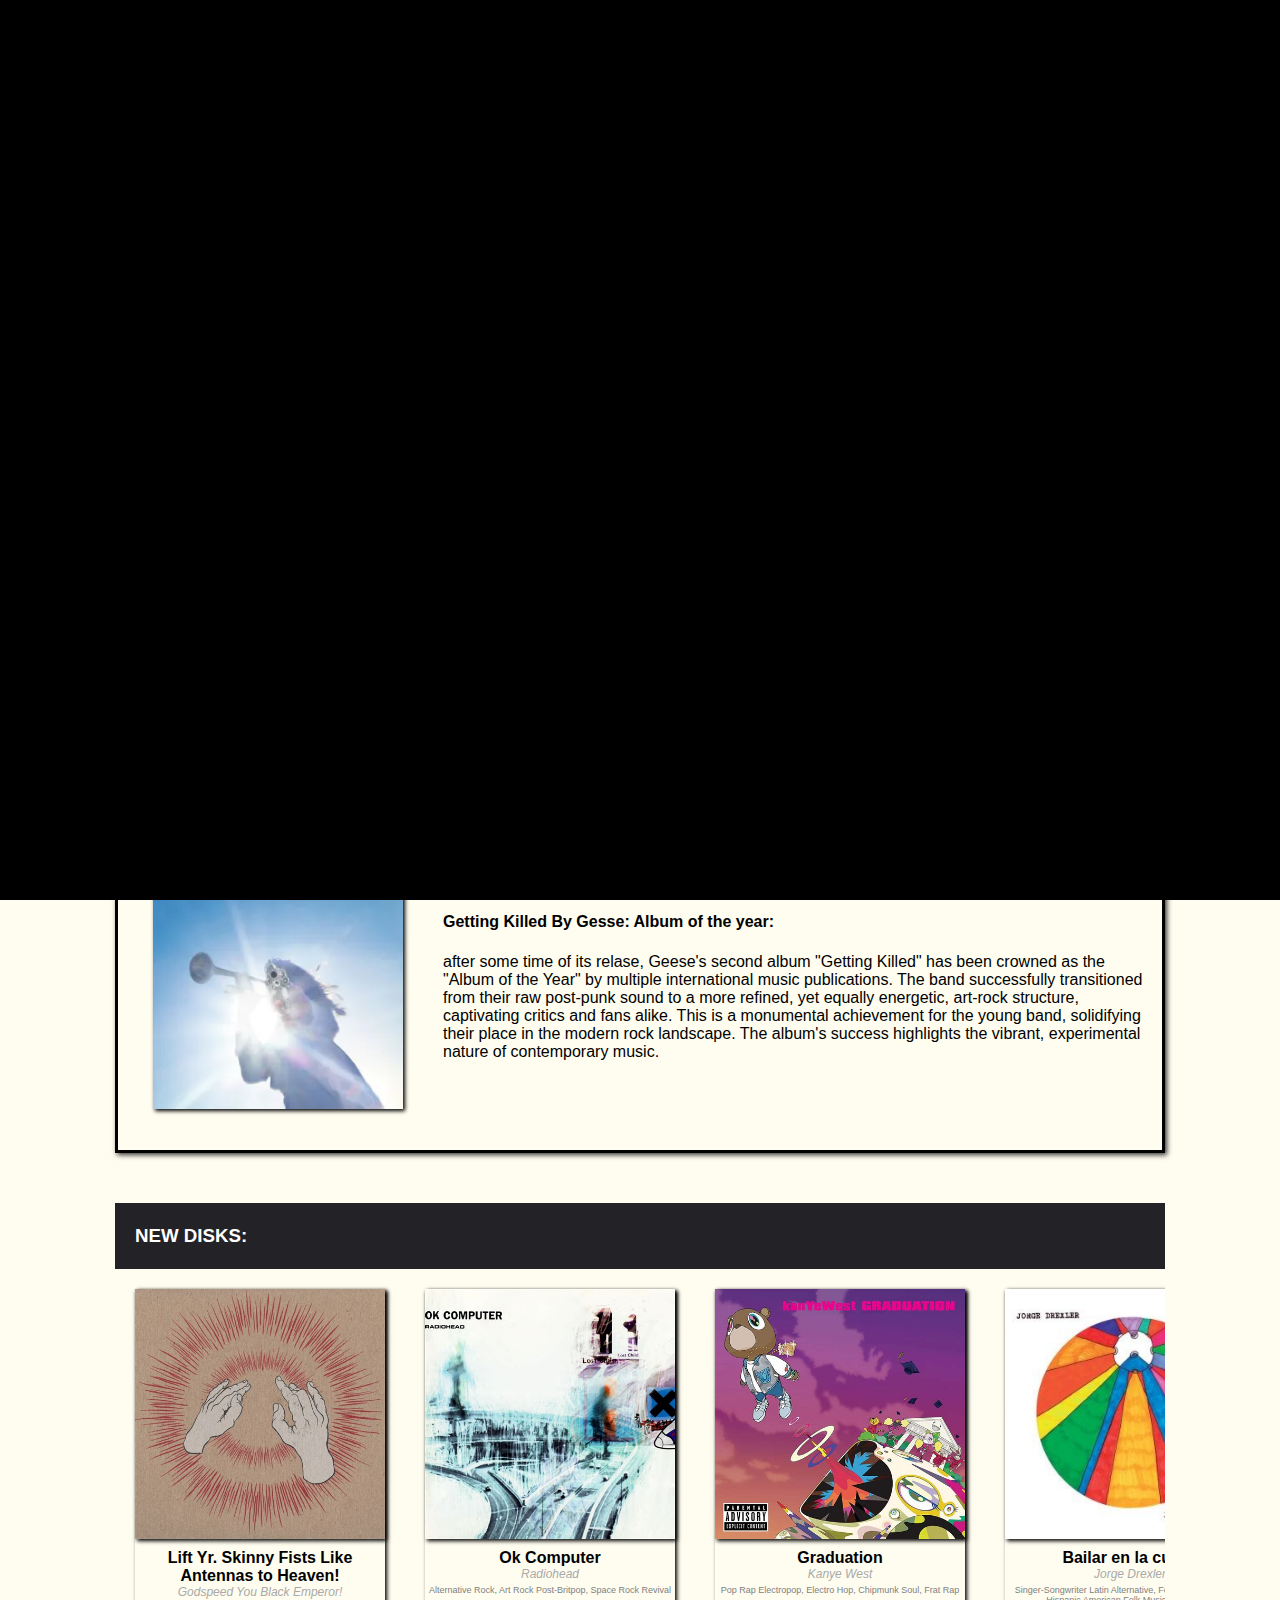
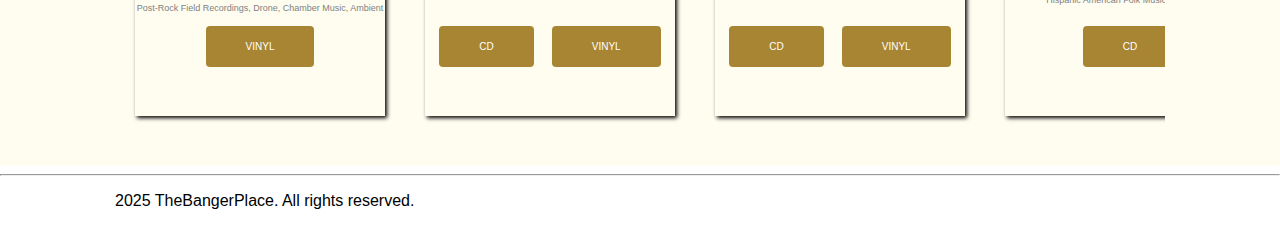
<file: index.html>
<!DOCTYPE html>
<html lang="en">
<head>
  <meta charset="UTF-8" />
  <meta name="viewport" content="width=device-width, initial-scale=1.0" />
  <title>Main Menu</title>
  <link rel="stylesheet" href="./style/style.css" />
</head>

<body>
  <!--ANIMACIO ENTRADA-->
  <div id="intro"></div>
  <div id="width-container">

    <!--header-->
    <header>
      <div class="fixed-size">
        <div class="header-content">

          <!--logo-->
          <div id="logoweb">
            <img src="./img/logo/logo2.png" alt="Logo" />
          </div>

          <!--site title and search bar-->
          <div id="title-and-search-flex">
            <div class="title-block">
              <h1>TheBangerPlace</h1>
            </div>
            <div id="searchbar">
              <input type="text" placeholder="Search..." />
            </div>
          </div>

          <!--slogan and user options-->
          <div>
            <div id="userlogin">
              <button>Login</button>
            </div>

            <div id="userregister">
              <button>register</button>
            </div>
          </div>
        </div>
      </div>
    </header>

    <!--navigation menu-->
    <div class="color">
      <div class="fixed-size">
        <nav id="Menu">
          <ul>
            <li><a>Main Menu</a></li>
            <li><a href="./pages/cataleg_cds.html">Cds</a></li>
            <li><a href="./pages/cataleg_vinils.html">Vinyl</a></li>
            <li><a href="./pages/explorardiscos.html">Discover</a></li>
          </ul>
        </nav>
      </div>
    </div>

    <main>

      <!--main content-->
      <div id="main">

        <!--content container-->
        <div id="contenidor">
          <!--fixed main-->
          <div class="fixed-size">

            <!--intro text-->
            <div id="colorcontenidor1">
              <div id="subcontenidor"></div>
              <div id="txt">
                <h2 class="nomarodiv">What is this page about?</h2>
                <p class="nomarodiv">This page supports the conservation of physical music media. By shopping with us,
                  you're keeping
                  albums alive while enjoying the unique experience of owning and collecting music.</p>
              </div>
              <div id="txt2">
                <h2 class="nomarodiv">futur cambi de text</h2>
                <p class="nomarodiv">futur cambi de text</p>
              </div>
            </div>


            <!--anuncements section-->
            <!--news-->
            <section>
              <div class="border">
                <div class="anuncement-text">
                  <h3 class="h3">NEWS:</h3>
                </div>

                <article>
                  <div class="news-container">
                    <div class="news-subcontainer">
                      <img src="./img/cds/GeeseGettingKilled.webp" class="image" alt="Getting Killed">
                      <div class="lateral-text">
                        <h4>Getting Killed By Gesse: Album of the year:</h4>
                        <p>
                          after some time of its relase, Geese's second album "Getting Killed" has been crowned as the
                          "Album of the Year" by multiple international music publications. The band successfully
                          transitioned from their raw post-punk sound to a more refined, yet equally energetic, art-rock
                          structure, captivating critics and fans alike. This is a monumental achievement for the young
                          band, solidifying their place in the modern rock landscape. The album's success highlights the
                          vibrant, experimental nature of contemporary music.
                        </p>
                      </div>
                    </div>
                  </div>
                </article>
              </div>
            </section>

            <!--slider of new store-->
            <section>
              <!--text-->
              <div class="anuncement-text">
                <h3 class="h3">NEW DISKS:</h3>
              </div>

              <div class="cdbox">
                <div class="group">
                  <div class="cdelement">
                    <img src="./img/cds/toheaven.jpg" alt="CD1" class="cdimage" />
                    <div class="new-disks-name">Lift Yr. Skinny Fists Like Antennas to Heaven! </div>
                    <div class="new-disks-autor">Godspeed You Black Emperor!</div>
                    <div class="new-disks-genere">Post-Rock Field Recordings, Drone, Chamber Music, Ambient</div>
                    <div class="new-disks-button"><button>VINYL</button></div>
                  </div>
                  <div class="cdelement">
                    <img src="./img/cds/okcomputer.jpg" alt="CD1" class="cdimage" />
                    <div class="new-disks-name">Ok Computer</div>
                    <div class="new-disks-autor">Radiohead</div>
                    <div class="new-disks-genere">Alternative Rock, Art Rock Post-Britpop, Space Rock Revival</div>
                    <div class="new-disks-button"><button>CD</button><button>VINYL</button></div>
                  </div>
                  <div class="cdelement">
                    <img src="./img/cds/graduation.jpg" alt="CD1" class="cdimage" />
                    <div class="new-disks-name">Graduation</div>
                    <div class="new-disks-autor">Kanye West</div>
                    <div class="new-disks-genere">Pop Rap Electropop, Electro Hop, Chipmunk Soul, Frat Rap</div>
                    <div class="new-disks-button"><button>CD</button><button>VINYL</button></div>
                  </div>
                  <div class="cdelement">
                    <img src="./img/cds/bailarenlacueva.jpg" alt="CD1" class="cdimage" />
                    <div class="new-disks-name">Bailar en la cueva</div>
                    <div class="new-disks-autor">Jorge Drexler</div>
                    <div class="new-disks-genere">Singer-Songwriter Latin Alternative, Folk Pop, Candombe, Hispanic
                      American Folk Music, Latin Rock</div>
                    <div class="new-disks-button"><button>CD</button></div>
                  </div>
                  <div class="cdelement">
                    <img src="./img/cds/deathcons.jpg" alt="CD1" class="cdimage" />
                    <div class="new-disks-name">Deathconsciousness</div>
                    <div class="new-disks-autor">Have a Nice Life</div>
                    <div class="new-disks-genere">Post-Punk, Shoegaze, Gothic Rock Drone, Post-Rock, Post-Industrial,
                      Doomgaze, Gothic Rock</div>
                    <div class="new-disks-button"><button>CD</button><button>VINYL</button></div>
                  </div>
                </div>

                <div class="group">
                  <div class="cdelement">
                    <img src="./img/cds/toheaven.jpg" alt="CD1" class="cdimage" />
                    <div class="new-disks-name">Lift Yr. Skinny Fists Like Antennas to Heaven! </div>
                    <div class="new-disks-autor">Godspeed You Black Emperor!</div>
                    <div class="new-disks-genere">Post-Rock Field Recordings, Drone, Chamber Music, Ambient</div>
                    <div class="new-disks-button"><button>VINYL</button></div>
                  </div>
                  <div class="cdelement">
                    <img src="./img/cds/okcomputer.jpg" alt="CD1" class="cdimage" />
                    <div class="new-disks-name">Ok Computer</div>
                    <div class="new-disks-autor">Radiohead</div>
                    <div class="new-disks-genere">Alternative Rock, Art Rock Post-Britpop, Space Rock Revival</div>
                    <div class="new-disks-button"><button>CD</button><button>VINYL</button></div>
                  </div>
                  <div class="cdelement">
                    <img src="./img/cds/graduation.jpg" alt="CD1" class="cdimage" />
                    <div class="new-disks-name">Graduation</div>
                    <div class="new-disks-autor">Kanye West</div>
                    <div class="new-disks-genere">Pop Rap Electropop, Electro Hop, Chipmunk Soul, Frat Rap</div>
                    <div class="new-disks-button"><button>CD</button><button>VINYL</button></div>
                  </div>
                  <div class="cdelement">
                    <img src="./img/cds/bailarenlacueva.jpg" alt="CD1" class="cdimage" />
                    <div class="new-disks-name">Bailar en la cueva</div>
                    <div class="new-disks-autor">Jorge Drexler</div>
                    <div class="new-disks-genere">Singer-Songwriter Latin Alternative, Folk Pop, Candombe, Hispanic
                      American Folk Music, Latin Rock</div>
                    <div class="new-disks-button"><button>CD</button></div>
                  </div>
                  <div class="cdelement">
                    <img src="./img/cds/deathcons.jpg" alt="CD1" class="cdimage" />
                    <div class="new-disks-name">Deathconsciousness</div>
                    <div class="new-disks-autor">Have a Nice Life</div>
                    <div class="new-disks-genere"> Post-Punk, Shoegaze, Gothic Rock Drone, Post-Rock, Post-Industrial,
                      Doomgaze, Gothic Rock </div>
                    <div class="new-disks-button"><button>CD</button><button>VINYL</button></div>
                  </div>
                </div>
              </div>
            </section>
          </div>
        </div>
      </div>
    </main>

    <!--footer-->
    <footer>
      <hr>
      <div class="fixed-size">
        <p>2025 TheBangerPlace. All rights reserved.</p>
      </div>
    </footer>
  </div>
</body>

</html>
</file>
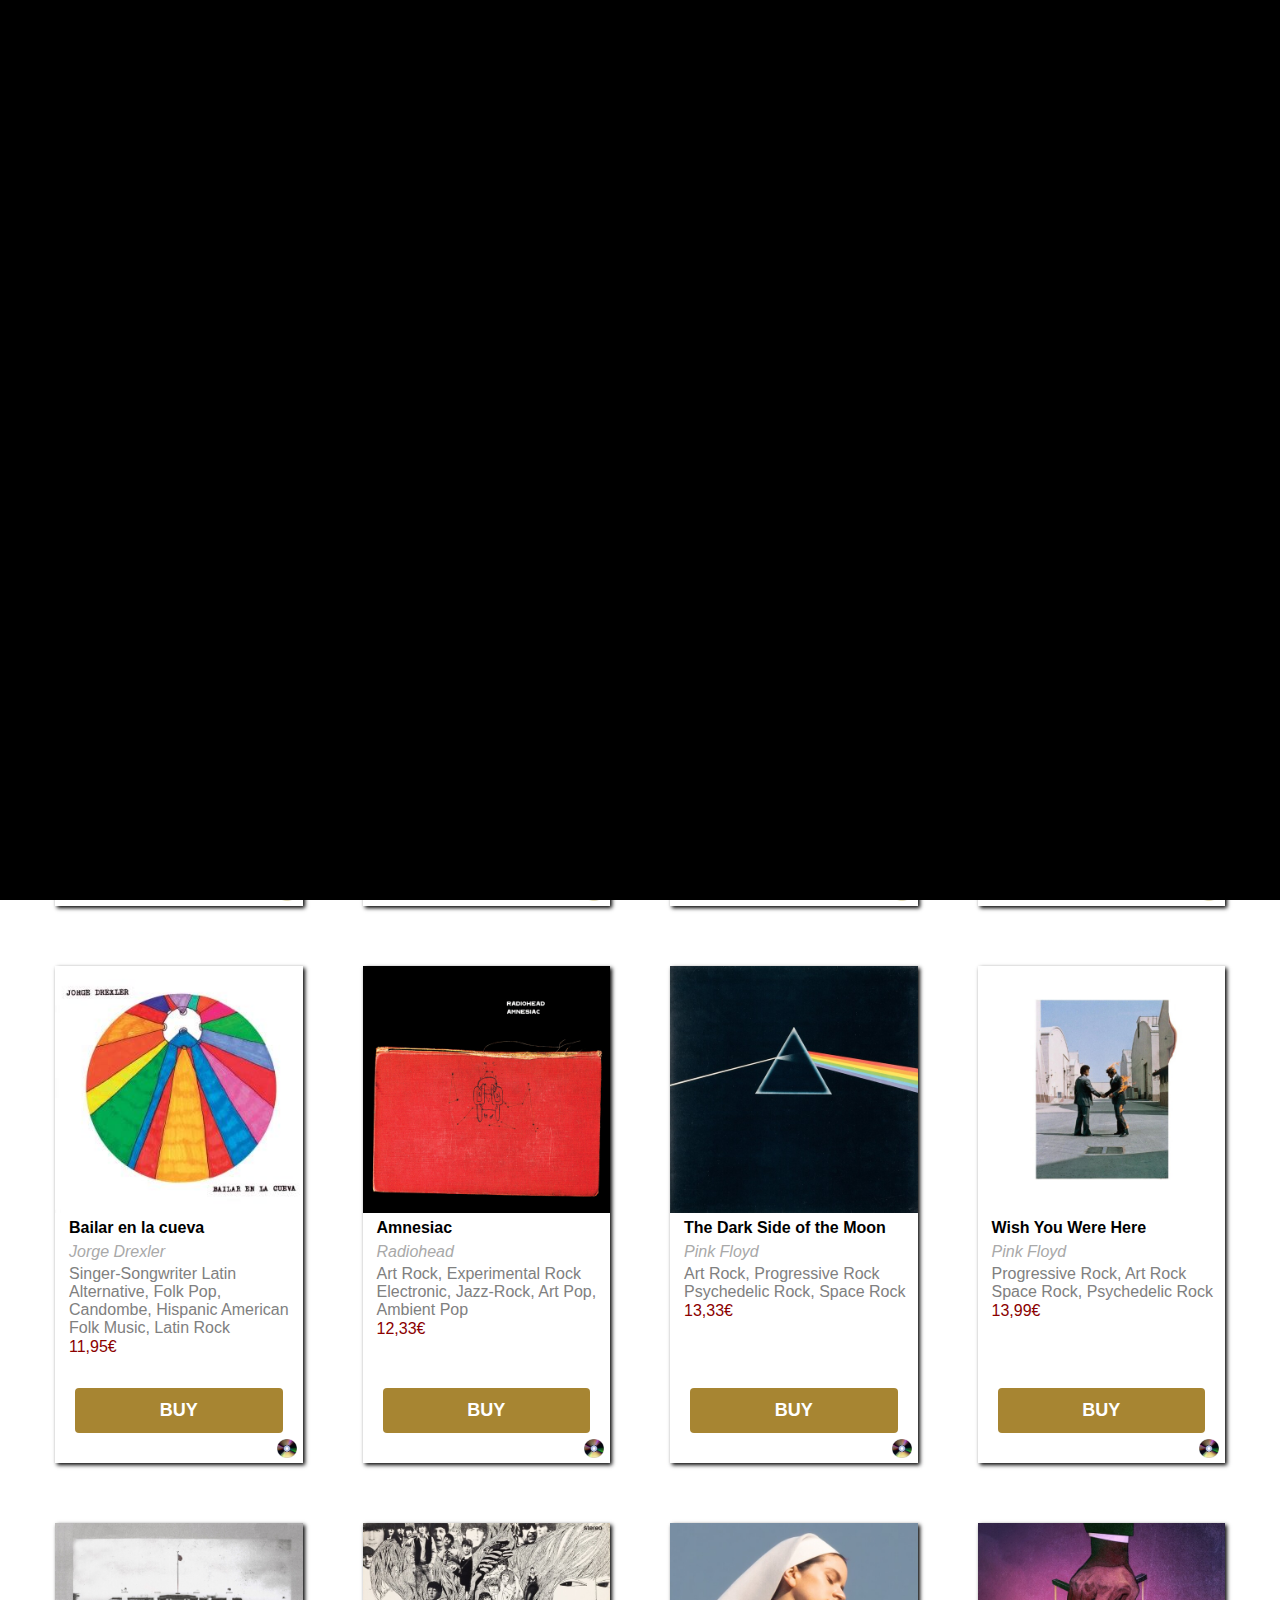
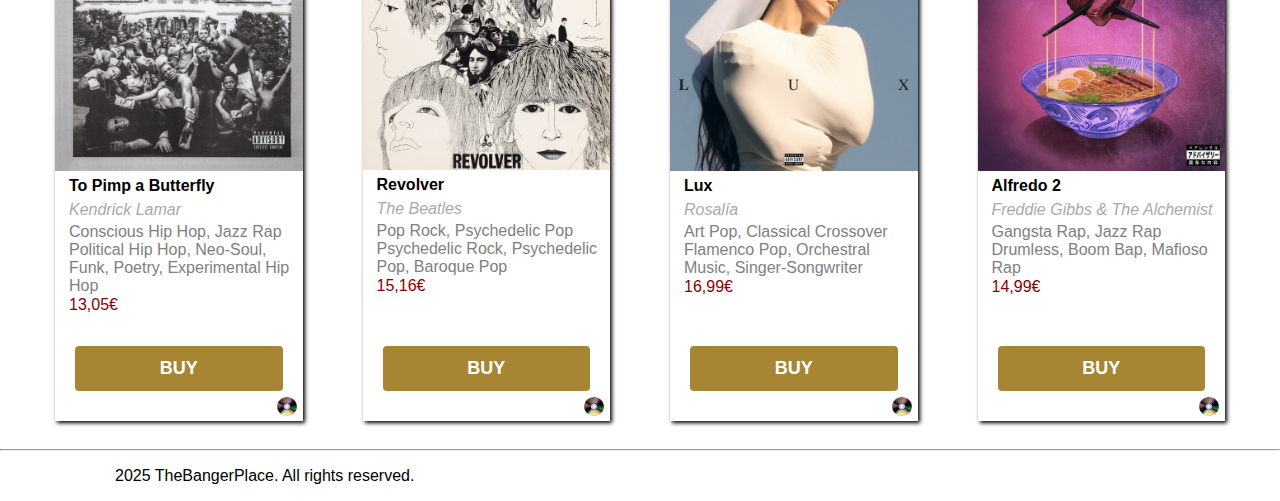
<file: pages/cataleg_cds.html>
<!DOCTYPE html>
<html lang="en">
<head>
    <meta charset="UTF-8" />
    <meta name="viewport" content="width=device-width, initial-scale=1.0" />
    <title>cds</title>
    <link rel="stylesheet" href="../style/style.css" />
</head>

<body>
    <!--ANIMACIO ENTRADA-->
    <div id="intro"></div>
    <div id="width-container">

        <!--header-->
        <header>
            <div class="fixed-size">
                <div class="header-content">

                    <!--logo-->
                    <div id="logoweb">
                        <img src="../img/logo/logo2.png" alt="Logo" />
                    </div>

                    <!--site title and search bar-->
                    <div id="title-and-search-flex">
                        <div class="title-block">
                            <h1>TheBangerPlace</h1>
                        </div>
                        <div id="searchbar">
                            <input type="text" placeholder="Search..." />
                        </div>
                    </div>

                    <!--slogan and user options-->
                    <div>
                        <div id="userlogin">
                            <button>Login</button>
                        </div>

                        <div id="userregister">
                            <button>register</button>
                        </div>
                    </div>
                </div>
            </div>
        </header>

        <!--navigation menu-->
        <div class="color">
            <div class="fixed-size">
                <nav id="Menu">
                    <ul>
                        <li><a href="../index.html">Main Menu</a></li>
                        <li><a>Cds</a></li>
                        <li><a href="../pages/cataleg_vinils.html">Vinyl</a></li>
                        <li><a href="../pages/explorardiscos.html">Discover</a></li>
                    </ul>
                </nav>
            </div>
        </div>

        <main>
            <div class="fixed-size2">
                <br><br>
                <div class="anuncement-text">
                    <h3 class="h3">BUY CDs:</h3>
                </div>
                <div>
                    <div class="cd-boxes-format">
                        <div class="cdelement2">
                            <img src="../img/cds/deathcons.jpg" alt="Deathconsciousness" class="cd-image-store" />
                            <div class="nom-album">Deathconsciousness</div>
                            <div class="autor">Have a Nice Life</div>
                            <div class="genere">Post-Punk, Shoegaze, Gothic Rock Drone, Post-Rock, Post-Industrial,
                                Doomgaze, Gothic Rock</div>
                            <span class="preu">26,99€</span>
                            <div class="divcomprar"><button class="comprar">BUY</button></div>
                            <div class="internaldivelement2">
                                <img src="../img/altres/cd.jpg" class="cdimagesymbol" alt="cd">
                            </div>
                        </div>
                        <div class="cdelement2">
                            <img src="../img/cds/graduation.jpg" alt="graduation" class="cd-image-store" />
                            <div class="nom-album">Graduation</div>
                            <div class="autor">Kanye West</div>
                            <div class="genere">Pop Rap Electropop, Electro Hop, Chipmunk Soul, Frat Rap</div>
                            <span class="preu">17,12€</span>
                            <div class="divcomprar"><button class="comprar">BUY</button></div>
                            <div class="internaldivelement2">
                                <img src="../img/altres/cd.jpg" class="cdimagesymbol" alt="cd">
                            </div>
                        </div>
                        <div class="cdelement2">
                            <img src="../img/cds/illmatic.jpg" alt="illmatic" class="cd-image-store" />
                            <div class="nom-album">illmatic</div>
                            <div class="autor">Nas</div>
                            <div class="genere">Boom Bap, Hardcore Hip Hop Conscious Hip Hop, Jazz Rap</div>
                            <span class="preu">13,22€</span>
                            <div class="divcomprar"><button class="comprar">BUY</button></div>
                            <div class="internaldivelement2">
                                <img src="../img/altres/cd.jpg" class="cdimagesymbol" alt="cd">
                            </div>
                        </div>
                        <div class="cdelement2">
                            <img src="../img/cds/okcomputer.jpg" alt="okcomputer" class="cd-image-store" />
                            <div class="nom-album">Ok Computer</div>
                            <div class="autor">Radiohead</div>
                            <div class="genere">Alternative Rock, Art Rock Post-Britpop, Space Rock Revival</div>
                            <span class="preu">11,95€</span>
                            <div class="divcomprar"><button class="comprar">BUY</button></div>
                            <div class="internaldivelement2">
                                <img src="../img/altres/cd.jpg" class="cdimagesymbol" alt="cd">
                            </div>
                        </div>
                        <div class="cdelement2">
                            <img src="../img/cds/bailarenlacueva.jpg" alt="bailarenlacueva" class="cd-image-store" />
                            <div class="nom-album">Bailar en la cueva</div>
                            <div class="autor">Jorge Drexler</div>
                            <div class="genere">Singer-Songwriter Latin Alternative, Folk Pop, Candombe, Hispanic
                                American Folk Music, Latin Rock</div>
                            <span class="preu">11,95€</span>
                            <div class="divcomprar"><button class="comprar">BUY</button></div>
                            <div class="internaldivelement2">
                                <img src="../img/altres/cd.jpg" class="cdimagesymbol" alt="cd">
                            </div>
                        </div>
                        <div class="cdelement2">
                            <img src="../img/cds/amnesiac.jpg" alt="amnesiac" class="cd-image-store" />
                            <div class="nom-album">Amnesiac</div>
                            <div class="autor">Radiohead</div>
                            <div class="genere">Art Rock, Experimental Rock Electronic, Jazz-Rock, Art Pop, Ambient Pop
                            </div>
                            <span class="preu">12,33€</span>
                            <div class="divcomprar"><button class="comprar">BUY</button></div>
                            <div class="internaldivelement2">
                                <img src="../img/altres/cd.jpg" class="cdimagesymbol" alt="cd">
                            </div>
                        </div>
                        <div class="cdelement2">
                            <img src="../img/cds/darkside.jpg" alt="darkside" class="cd-image-store" />
                            <div class="nom-album">The Dark Side of the Moon</div>
                            <div class="autor">Pink Floyd</div>
                            <div class="genere">
                                Art Rock, Progressive Rock
                                Psychedelic Rock, Space Rock
                            </div>
                            <span class="preu">13,33€</span>
                            <div class="divcomprar"><button class="comprar">BUY</button></div>
                            <div class="internaldivelement2">
                                <img src="../img/altres/cd.jpg" class="cdimagesymbol" alt="cd">
                            </div>
                        </div>
                        <div class="cdelement2">
                            <img src="../img/cds/wishyou.jpg" alt="wishyou" class="cd-image-store" />
                            <div class="nom-album">Wish You Were Here</div>
                            <div class="autor">Pink Floyd</div>
                            <div class="genere">
                                Progressive Rock, Art Rock
                                Space Rock, Psychedelic Rock
                            </div>
                            <span class="preu">13,99€</span>
                            <div class="divcomprar"><button class="comprar">BUY</button></div>
                            <div class="internaldivelement2">
                                <img src="../img/altres/cd.jpg" class="cdimagesymbol" alt="cd">
                            </div>
                        </div>
                        <div class="cdelement2">
                            <img src="../img/cds/topimpabutter.jpg" alt="topimpabutter" class="cd-image-store" />
                            <div class="nom-album">To Pimp a Butterfly</div>
                            <div class="autor">Kendrick Lamar</div>
                            <div class="genere">
                                Conscious Hip Hop, Jazz Rap
                                Political Hip Hop, Neo-Soul, Funk, Poetry, Experimental Hip Hop
                            </div>
                            <span class="preu">13,05€</span>
                            <div class="divcomprar"><button class="comprar">BUY</button></div>
                            <div class="internaldivelement2">
                                <img src="../img/altres/cd.jpg" class="cdimagesymbol" alt="cd">
                            </div>
                        </div>
                        <div class="cdelement2">
                            <img src="../img/cds/revolver.jpg" alt="revolver" class="cd-image-store" />
                            <div class="nom-album">Revolver</div>
                            <div class="autor">The Beatles</div>
                            <div class="genere">
                                Pop Rock, Psychedelic Pop
                                Psychedelic Rock, Psychedelic Pop, Baroque Pop
                            </div>
                            <span class="preu">15,16€</span>
                            <div class="divcomprar"><button class="comprar">BUY</button></div>
                            <div class="internaldivelement2">
                                <img src="../img/altres/cd.jpg" class="cdimagesymbol" alt="cd">
                            </div>
                        </div>
                        <div class="cdelement2">
                            <img src="../img/cds/lux.jpg" alt="lux" class="cd-image-store" />
                            <div class="nom-album">Lux</div>
                            <div class="autor">Rosalía</div>
                            <div class="genere">
                                Art Pop, Classical Crossover
                                Flamenco Pop, Orchestral Music, Singer-Songwriter
                            </div>
                            <span class="preu">16,99€</span>
                            <div class="divcomprar"><button class="comprar">BUY</button></div>
                            <div class="internaldivelement2">
                                <img src="../img/altres/cd.jpg" class="cdimagesymbol" alt="cd">
                            </div>
                        </div>
                        <div class="cdelement2">
                            <img src="../img/cds/alfredo2.jpg" alt="alfredo2" class="cd-image-store" />
                            <div class="nom-album">Alfredo 2</div>
                            <div class="autor">Freddie Gibbs & The Alchemist</div>
                            <div class="genere">
                                Gangsta Rap, Jazz Rap
                                Drumless, Boom Bap, Mafioso Rap
                            </div>
                            <span class="preu">14,99€</span>
                            <div class="divcomprar"><button class="comprar">BUY</button></div>
                            <div class="internaldivelement2">
                                <img src="../img/altres/cd.jpg" class="cdimagesymbol" alt="cd">
                            </div>
                        </div>
                    </div>
                </div>
            </div>
        </main>

        <!--footer-->
        <footer>
            <hr>
            <div class="fixed-size">
                <p>2025 TheBangerPlace. All rights reserved.</p>
            </div>
        </footer>
    </div>
</body>

</html>
</file>
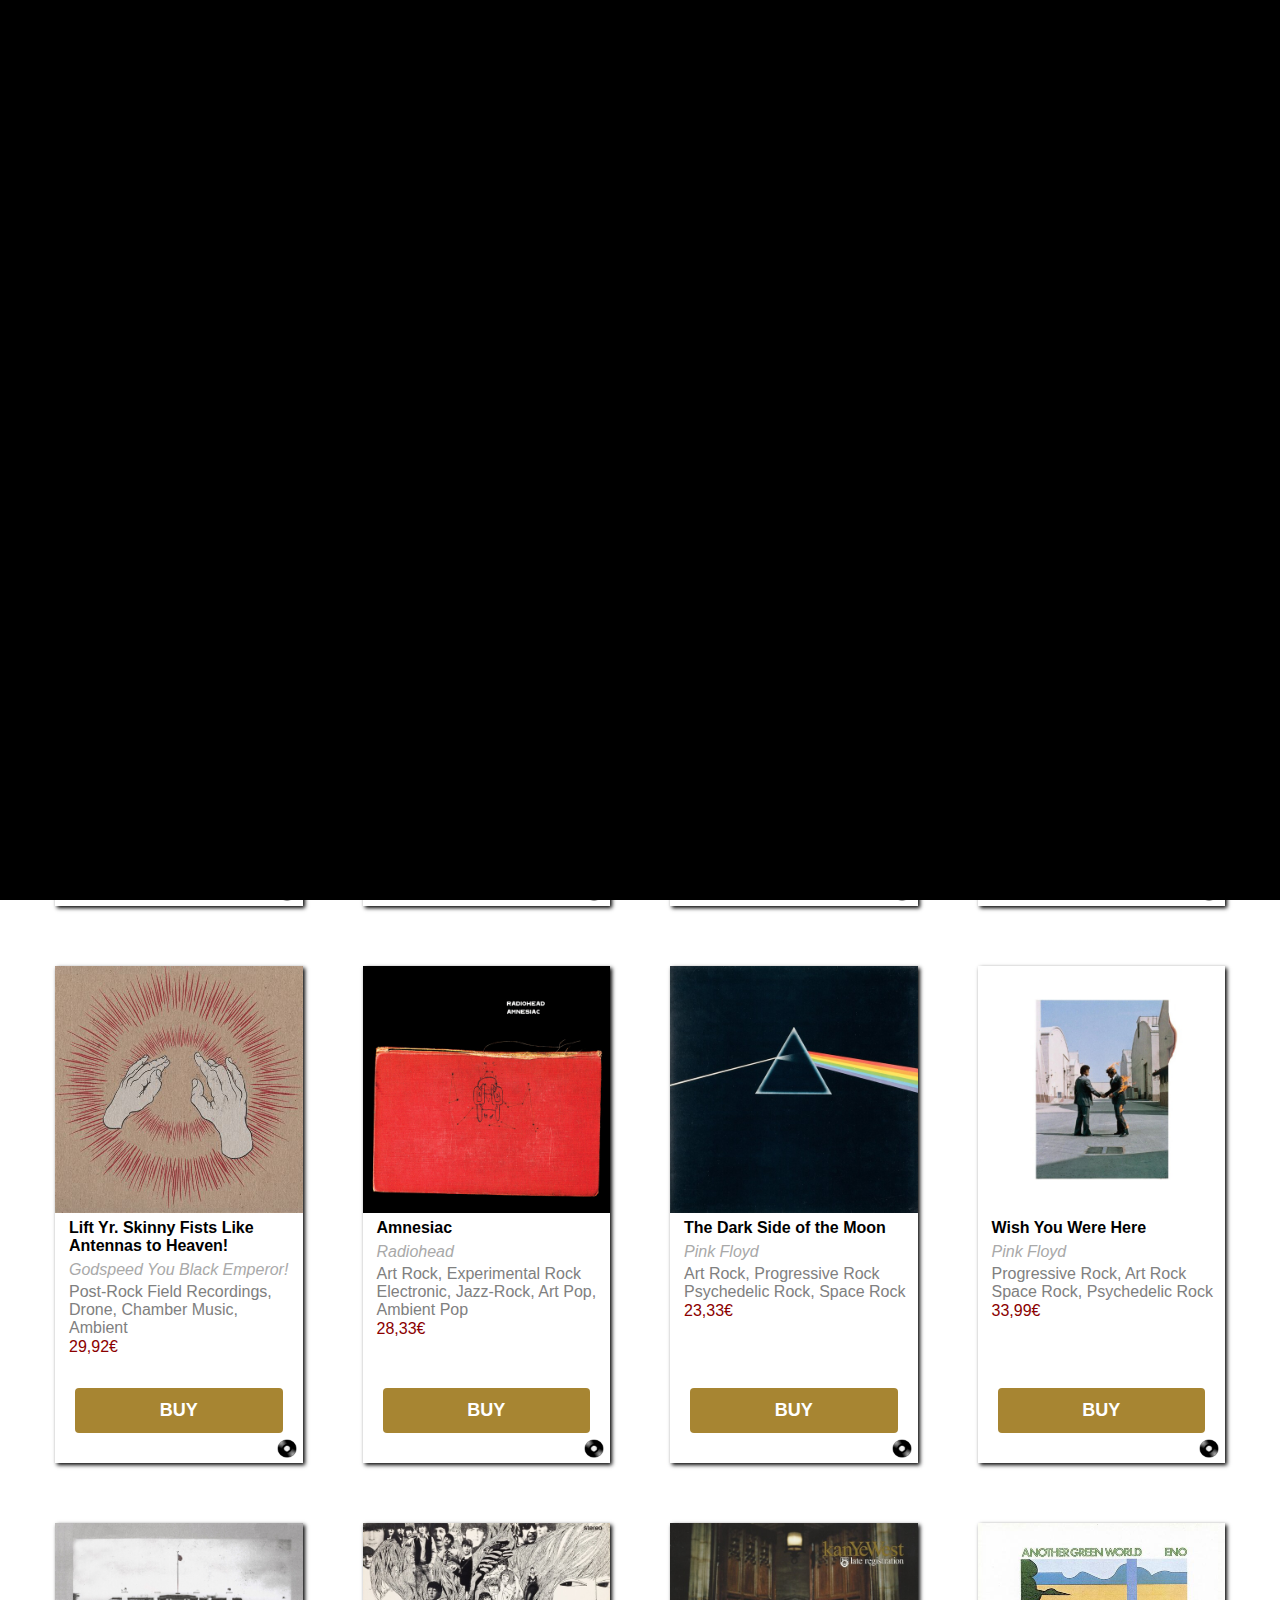
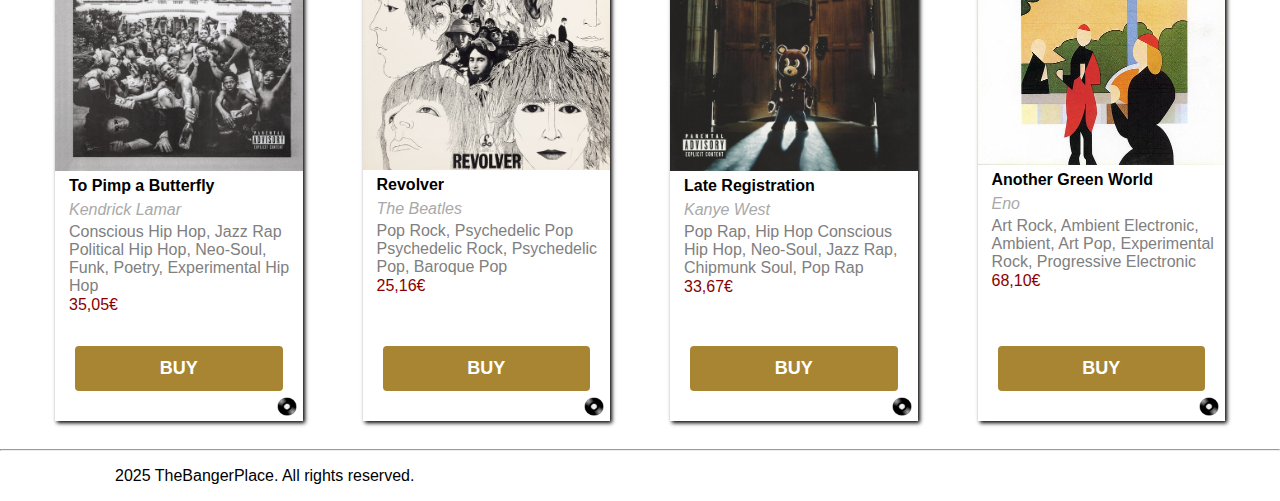
<file: pages/cataleg_vinils.html>
<!DOCTYPE html>
<html lang="en">
<head>
    <meta charset="UTF-8" />
    <meta name="viewport" content="width=device-width, initial-scale=1.0" />
    <title>vinyls</title>
    <link rel="stylesheet" href="../style/style.css" />
</head>

<body>
    <!--ANIMACIO ENTRADA-->
    <div id="intro"></div>
    <div id="width-container">

        <!--header-->
        <header>
            <div class="fixed-size">
                <div class="header-content">

                    <!--logo-->
                    <div id="logoweb">
                        <img src="../img/logo/logo2.png" alt="Logo" />
                    </div>

                    <!--site title and search bar-->
                    <div id="title-and-search-flex">
                        <div class="title-block">
                            <h1>TheBangerPlace</h1>
                        </div>
                        <div id="searchbar">
                            <input type="text" placeholder="Search..." />
                        </div>
                    </div>

                    <!--slogan and user options-->
                    <div>

                        <div id="userlogin">
                            <button>Login</button>
                        </div>

                        <div id="userregister">
                            <button>register</button>
                        </div>

                    </div>
                </div>
            </div>
        </header>

        <!--navigation menu-->
        <div class="color">
            <div class="fixed-size">
                <nav id="Menu">
                    <ul>
                        <li><a href="../index.html">Main Menu</a></li>
                        <li><a href="../pages/cataleg_cds.html">Cds</a></li>
                        <li><a>Vinyl</a></li>
                        <li><a href="../pages/explorardiscos.html">Discover</a></li>
                    </ul>
                </nav>
            </div>
        </div>

        <main>
            <div class="fixed-size2">
                <br><br>
                <div class="anuncement-text">
                    <h3 class="h3">BUY VINYLS:</h3>
                </div>
                <div>
                    <div class="cd-boxes-format">
                        <div class="cdelement2">
                            <img src="../img/cds/deathcons.jpg" alt="deathcons" class="cd-image-store" />
                            <div class="nom-album">Deathconsciousness</div>
                            <div class="autor">Have a Nice Life</div>
                            <div class="genere">Post-Punk, Shoegaze, Gothic Rock Drone, Post-Rock, Post-Industrial,
                                Doomgaze, Gothic Rock</div>
                            <span class="preu">46,99€</span>
                            <div class="divcomprar"><button class="comprar">BUY</button></div>
                            <div class="internaldivelement2">
                                <img src="../img/altres/vinyl.jpg" class="cdimagesymbol" alt="vinyl">
                            </div>
                        </div>
                        <div class="cdelement2">
                            <img src="../img/cds/graduation.jpg" alt="graduation" class="cd-image-store" />
                            <div class="nom-album">Graduation</div>
                            <div class="autor">Kanye West</div>
                            <div class="genere">Pop Rap Electropop, Electro Hop, Chipmunk Soul, Frat Rap</div>
                            <span class="preu">37,12€</span>
                            <div class="divcomprar"><button class="comprar">BUY</button></div>
                            <div class="internaldivelement2">
                                <img src="../img/altres/vinyl.jpg" class="cdimagesymbol" alt="vinyl">
                            </div>
                        </div>
                        <div class="cdelement2">
                            <img src="../img/cds/illmatic.jpg" alt="illmatic" class="cd-image-store" />
                            <div class="nom-album">illmatic</div>
                            <div class="autor">Nas</div>
                            <div class="genere">Boom Bap, Hardcore Hip Hop Conscious Hip Hop, Jazz Rap</div>
                            <span class="preu">23,22€</span>
                            <div class="divcomprar"><button class="comprar">BUY</button></div>
                            <div class="internaldivelement2">
                                <img src="../img/altres/vinyl.jpg" class="cdimagesymbol" alt="vinyl">
                            </div>
                        </div>
                        <div class="cdelement2">
                            <img src="../img/cds/okcomputer.jpg" alt="okcomputer" class="cd-image-store" />
                            <div class="nom-album">Ok Computer</div>
                            <div class="autor">Radiohead</div>
                            <div class="genere">Alternative Rock, Art Rock Post-Britpop, Space Rock Revival</div>
                            <span class="preu">31,95€</span>
                            <div class="divcomprar"><button class="comprar">BUY</button></div>
                            <div class="internaldivelement2">
                                <img src="../img/altres/vinyl.jpg" class="cdimagesymbol" alt="vinyl">
                            </div>
                        </div>
                        <div class="cdelement2">
                            <img src="../img/cds/toheaven.jpg" alt="toheaven" class="cd-image-store" />
                            <div class="nom-album">Lift Yr. Skinny Fists Like Antennas to Heaven!</div>
                            <div class="autor">Godspeed You Black Emperor!</div>
                            <div class="genere">Post-Rock Field Recordings, Drone, Chamber Music, Ambient</div>
                            <span class="preu">29,92€</span>
                            <div class="divcomprar"><button class="comprar">BUY</button></div>
                            <div class="internaldivelement2">
                                <img src="../img/altres/vinyl.jpg" class="cdimagesymbol" alt="vinyl">
                            </div>
                        </div>
                        <div class="cdelement2">
                            <img src="../img/cds/amnesiac.jpg" alt="amnesiac" class="cd-image-store" />
                            <div class="nom-album">Amnesiac</div>
                            <div class="autor">Radiohead</div>
                            <div class="genere">Art Rock, Experimental Rock Electronic, Jazz-Rock, Art Pop, Ambient Pop
                            </div>
                            <span class="preu">28,33€</span>
                            <div class="divcomprar"><button class="comprar">BUY</button></div>
                            <div class="internaldivelement2">
                                <img src="../img/altres/vinyl.jpg" class="cdimagesymbol" alt="vinyl">
                            </div>
                        </div>
                        <div class="cdelement2">
                            <img src="../img/cds/darkside.jpg" alt="darkside" class="cd-image-store" />
                            <div class="nom-album">The Dark Side of the Moon</div>
                            <div class="autor">Pink Floyd</div>
                            <div class="genere">
                                Art Rock, Progressive Rock
                                Psychedelic Rock, Space Rock
                            </div>
                            <span class="preu">23,33€</span>
                            <div class="divcomprar"><button class="comprar">BUY</button></div>
                            <div class="internaldivelement2">
                                <img src="../img/altres/vinyl.jpg" class="cdimagesymbol" alt="vinyl">
                            </div>
                        </div>
                        <div class="cdelement2">
                            <img src="../img/cds/wishyou.jpg" alt="wishyou" class="cd-image-store" />
                            <div class="nom-album">Wish You Were Here</div>
                            <div class="autor">Pink Floyd</div>
                            <div class="genere">
                                Progressive Rock, Art Rock
                                Space Rock, Psychedelic Rock
                            </div>
                            <span class="preu">33,99€</span>
                            <div class="divcomprar"><button class="comprar">BUY</button></div>
                            <div class="internaldivelement2">
                                <img src="../img/altres/vinyl.jpg" class="cdimagesymbol" alt="vinyl">
                            </div>
                        </div>
                        <div class="cdelement2">
                            <img src="../img/cds/topimpabutter.jpg" alt="topimpabutter" class="cd-image-store" />
                            <div class="nom-album">To Pimp a Butterfly</div>
                            <div class="autor">Kendrick Lamar</div>
                            <div class="genere">
                                Conscious Hip Hop, Jazz Rap
                                Political Hip Hop, Neo-Soul, Funk, Poetry, Experimental Hip Hop
                            </div>
                            <span class="preu">35,05€</span>
                            <div class="divcomprar"><button class="comprar">BUY</button></div>
                            <div class="internaldivelement2">
                                <img src="../img/altres/vinyl.jpg" class="cdimagesymbol" alt="vinyl">
                            </div>
                        </div>
                        <div class="cdelement2">
                            <img src="../img/cds/revolver.jpg" alt="revolver" class="cd-image-store" />
                            <div class="nom-album">Revolver</div>
                            <div class="autor">The Beatles</div>
                            <div class="genere">
                                Pop Rock, Psychedelic Pop
                                Psychedelic Rock, Psychedelic Pop, Baroque Pop
                            </div>
                            <span class="preu">25,16€</span>
                            <div class="divcomprar"><button class="comprar">BUY</button></div>
                            <div class="internaldivelement2">
                                <img src="../img/altres/vinyl.jpg" class="cdimagesymbol" alt="vinyl">
                            </div>
                        </div>
                        <div class="cdelement2">
                            <img src="../img/cds/lateregistr.jpg" alt="lateregistr" class="cd-image-store" />
                            <div class="nom-album">Late Registration</div>
                            <div class="autor">Kanye West</div>
                            <div class="genere">
                                Pop Rap, Hip Hop
                                Conscious Hip Hop, Neo-Soul, Jazz Rap, Chipmunk Soul, Pop Rap
                            </div>
                            <span class="preu">33,67€</span>
                            <div class="divcomprar"><button class="comprar">BUY</button></div>
                            <div class="internaldivelement2">
                                <img src="../img/altres/vinyl.jpg" class="cdimagesymbol" alt="vinyl">
                            </div>
                        </div>
                        <div class="cdelement2">
                            <img src="../img/cds/AnotherGreenWorld.jpg" alt="green World" class="cd-image-store" />
                            <div class="nom-album">Another Green World</div>
                            <div class="autor">Eno</div>
                            <div class="genere">
                                Art Rock, Ambient
                                Electronic, Ambient, Art Pop, Experimental Rock, Progressive Electronic
                            </div>
                            <span class="preu">68,10€</span>
                            <div class="divcomprar"><button class="comprar">BUY</button></div>
                            <div class="internaldivelement2">
                                <img src="../img/altres/vinyl.jpg" class="cdimagesymbol" alt="vinyl">
                            </div>
                        </div>
                    </div>
                </div>
            </div>
        </main>

        <!--footer-->
        <footer>
            <hr>
            <div class="fixed-size">
                <p>2025 TheBangerPlace. All rights reserved.</p>
            </div>
        </footer>
    </div>
</body>

</html>
</file>
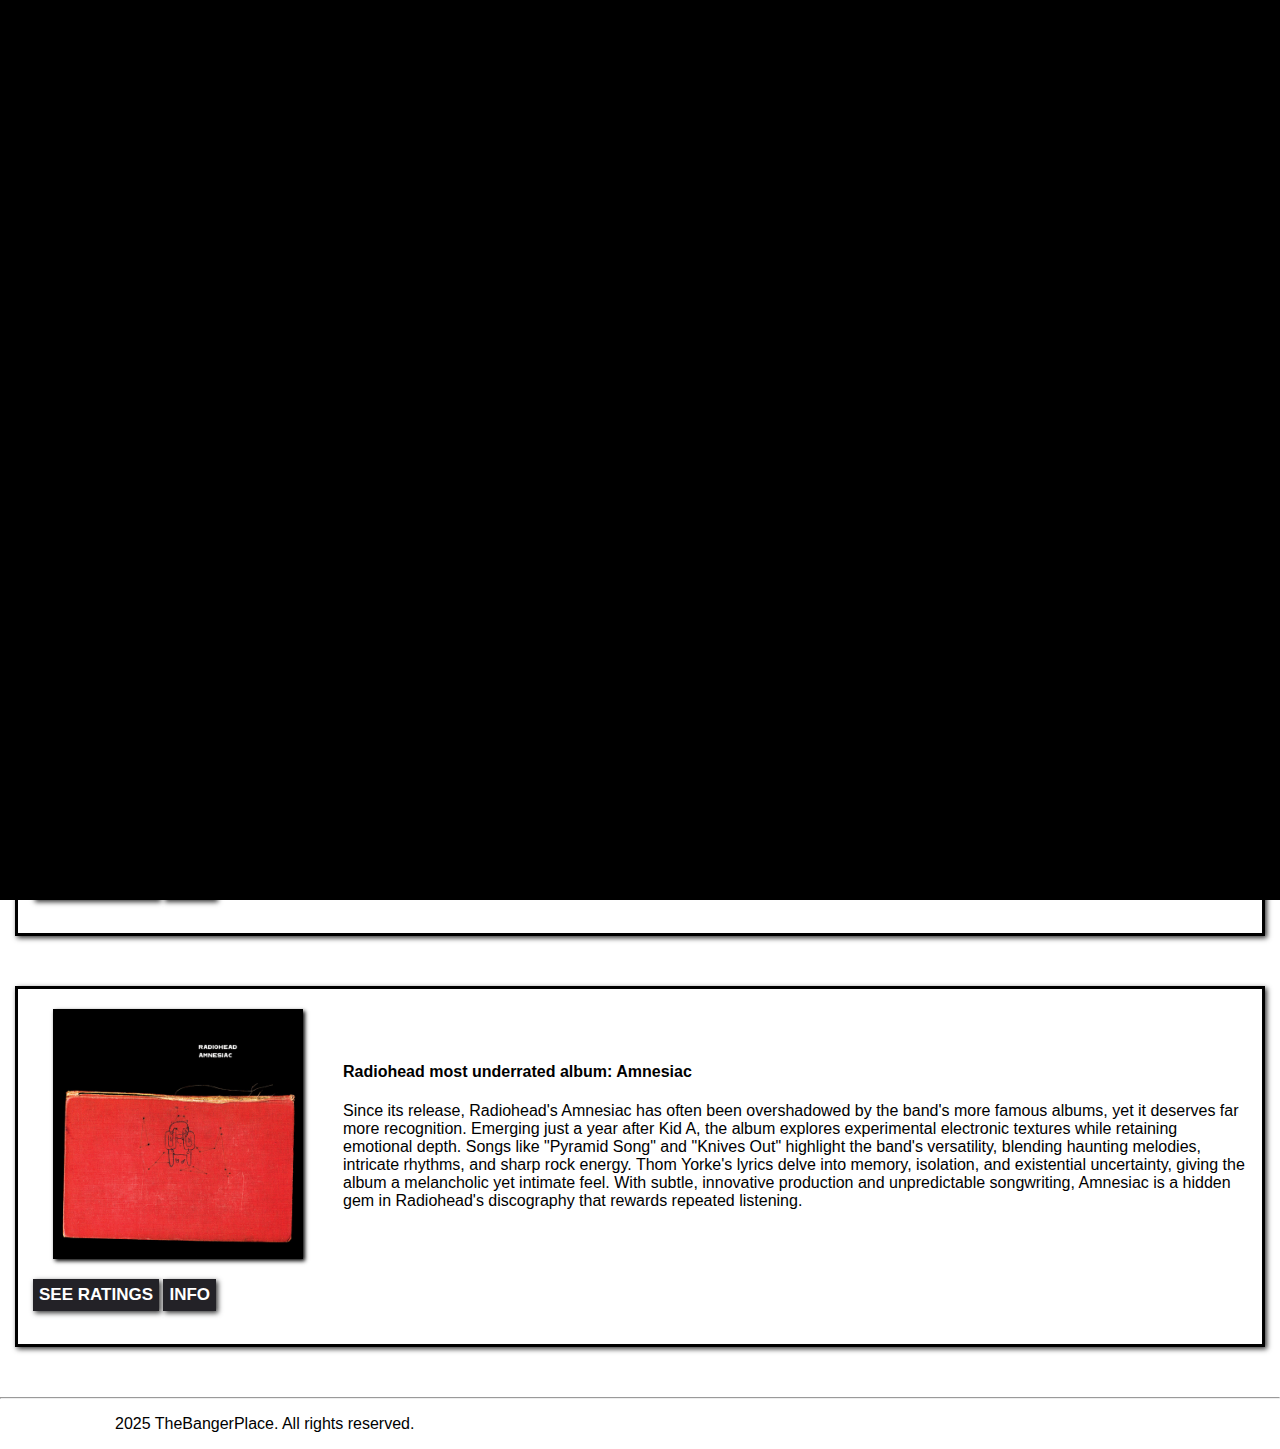
<file: pages/explorardiscos.html>
<!DOCTYPE html>
<html lang="en">
<head>
    <meta charset="UTF-8" />
    <meta name="viewport" content="width=device-width, initial-scale=1.0" />
    <title>discover</title>
    <link rel="stylesheet" href="../style/style.css" />
</head>

<body>
    <!--ANIMACIO ENTRADA-->
    <div id="intro"></div>
    <div id="width-container">

        <!--header-->
        <header>
            <div class="fixed-size">
                <div class="header-content">

                    <!--logo-->
                    <div id="logoweb">
                        <img src="../img/logo/logo2.png" alt="Logo" />
                    </div>

                    <!--site title and search bar-->
                    <div id="title-and-search-flex">
                        <div class="title-block">
                            <h1>TheBangerPlace</h1>
                        </div>
                        <div id="searchbar">
                            <input type="text" placeholder="Search..." />
                        </div>
                    </div>

                    <!--slogan and user options-->
                    <div>
                        <div id="userlogin">
                            <button>Login</button>
                        </div>

                        <div id="userregister">
                            <button>register</button>
                        </div>
                    </div>
                </div>
            </div>
        </header>

        <!--navigation menu-->
        <div class="color">
            <div class="fixed-size">
                <nav id="Menu">
                    <ul>
                        <li><a href="../index.html">Main Menu</a></li>
                        <li><a href="../pages/cataleg_cds.html">Cds</a></li>
                        <li><a href="../pages/cataleg_vinils.html">Vinyl</a></li>
                        <li><a>Discover</a></li>
                    </ul>
                </nav>
            </div>
        </div>

        <main>
            <div class="fixed-size2">
                <br><br>
                <div class="anuncement-text">
                    <h3 class="h3">Advanced browser</h3>
                    <div>
                        <input type="text" placeholder="'Work In Progress'" class="advancedsearch" />
                    </div>
                </div>

                <br><br>
                <div class="anuncement-text">
                    <h3 class="h3">BLOGS</h3>
                </div>
                <br>
                <div>
                    <article>
                        <div class="border">
                            <div class="news-container">
                                <div class="news-subcontainer">
                                    <img src="../img/cds/GeeseGettingKilled.webp" class="image" alt="Getting Killed">
                                    <div class="lateral-text">
                                        <h4>Getting Killed By Gesse: Album of the year:</h4>
                                        <p>
                                            after some time of its relase, Geese's second album "Getting Killed" has
                                            been
                                            crowned
                                            as
                                            the "Album of the Year" by multiple international music publications. The
                                            band
                                            successfully transitioned from their raw post-punk sound to a more refined,
                                            yet
                                            equally
                                            energetic, art-rock structure, captivating critics and fans alike. This is a
                                            monumental
                                            achievement for the young band, solidifying their place in the modern rock
                                            landscape.
                                            The album's success highlights the vibrant, experimental nature of
                                            contemporary
                                            music.
                                        </p>
                                    </div>
                                </div>
                                <div>
                                    <button class="explorebuttons">See Ratings</button>
                                    <button class="explorebuttons">Info</button>
                                </div>
                            </div>
                        </div>
                    </article>
                </div>
                <div>
                    <article>
                        <div class="border">
                            <div class="news-container">
                                <div class="news-subcontainer">
                                    <img src="../img/cds/amnesiac.jpg" class="image" alt="amnesaic">
                                    <div class="lateral-text">
                                        <h4>Radiohead most underrated album: Amnesiac</h4>
                                        <p>
                                            Since its release, Radiohead's Amnesiac has often been overshadowed by the
                                            band's more famous albums, yet it deserves far more recognition. Emerging
                                            just a
                                            year after Kid A, the album explores experimental electronic textures while
                                            retaining emotional depth. Songs like "Pyramid Song" and "Knives Out"
                                            highlight
                                            the band's versatility, blending haunting melodies, intricate rhythms, and
                                            sharp
                                            rock energy. Thom Yorke's lyrics delve into memory, isolation, and
                                            existential
                                            uncertainty, giving the album a melancholic yet intimate feel. With subtle,
                                            innovative production and unpredictable songwriting, Amnesiac is a hidden
                                            gem in
                                            Radiohead's discography that rewards repeated listening.
                                        </p>
                                    </div>
                                </div>
                                <div>
                                    <button class="explorebuttons">See Ratings</button>
                                    <button class="explorebuttons">Info</button>
                                </div>
                            </div>
                        </div>
                    </article>
                </div>
            </div>
        </main>

        <!--footer-->
        <footer>
            <hr>
            <div class="fixed-size">
                <p>2025 TheBangerPlace. All rights reserved.</p>
            </div>
        </footer>
    </div>
</body>
</html>
</file>
<file: style/style.css>
/*body and delimitations*/
body,
html {
  min-height: 100%;
  font-family: "Montserrat", sans-serif;
  margin: 0;
  padding: 0;
}

.fixed-size {
  width: 100%;
  max-width: 1050px;
  margin: 0 auto;
  box-sizing: border-box;
  position: relative;
}

.fixed-size2 {
  width: 100%;
  max-width: 1250px;
  margin: 0 auto;
  box-sizing: border-box;
}

.color {
  background-color: black;
  width: 100%;
}

.border {
  border: 3px solid black;
  margin-bottom: 50px;
  box-shadow: 2px 2px 5px rgba(0, 0, 0, 0.8);
  position: relative;
}

/*header and its content*/
header {
  margin-bottom: 20px;
  background-color: rgb(35, 34, 39);
  margin: 0 auto;
  padding: 20px;
  padding-bottom: 5px;
}

header h1 {
  color: white;
  font-size: 50px;
  font-family: Georgia, "Times New Roman", Times, serif;
}

.header-content {
  display: flex;
  align-items: center;
  gap: 16px;
}

#userlogin button {
  position: absolute;
  top: -1px;
  right: 5px;
  display: inline-block;
  align-items: center;
  padding: 6px;
  background-color: rgb(35, 34, 39);
  font-weight: bold;
  text-transform: uppercase;
  color: white;
  transition: all 0.3s;
  font-size: 17px;
  box-shadow: 2px 2px 5px rgba(0, 0, 0, 0.8);
  border: black;
}

#userlogin button:hover {
  background-color: rgb(255, 255, 255);
  color: black;
  cursor: pointer;
}

#userregister button {
  position: absolute;
  top: -1px;
  right: 85px;
  display: inline-block;
  align-items: center;
  padding: 6px;
  background-color: rgb(35, 34, 39);
  font-weight: bold;
  text-transform: uppercase;
  color: white;
  transition: all 0.3s;
  font-size: 17px;
  box-shadow: 2px 2px 5px rgba(0, 0, 0, 0.8);
  border: black;
}

#userregister button:hover {
  background-color: rgb(255, 255, 255);
  color: black;
  cursor: pointer;
  overflow: hidden;
}

#logoweb img {
  max-height: 92px;
  min-width: 92px;
  border: 2px solid rgb(167, 133, 50);
}

#title-and-search-flex {
  display: flex;
  justify-content: space-between;
  align-items: center;
  width: 100%;
  gap: 20px;
  overflow: hidden;
}

#searchbar {
  display: flex;
  gap: 10px;
  width: 300px;
  height: 30px;
}

#searchbar input {
  flex: 1;
  padding: 13px;
  background: #333333;
  border: none;
  border-radius: 8px;
  color: white;
  text-align: left;
  outline: none;
  margin: 0;
  max-width: 100%;
}


/*navegation bar*/
nav {
  display: flex;
  border-bottom: 3px solid black;
  min-width: auto;
  min-height: auto;
}

nav ul {
  display: flex;
  width: 100%;
  padding-left: 0%;
  margin-right: 0%;
  min-width: auto;
  min-height: auto;
}

nav li {
  flex-grow: 1;
  display: inline-block;
}

nav li a {
  display: flex;
  justify-content: center;
  align-items: center;
  height: 70px;
  padding: 6px;
  background-color: rgba(0, 0, 0, 0.8);
  font-weight: bold;
  text-transform: uppercase;
  color: darkslategray;
  transition: all 0.3s;
  font-size: 15px;
  box-shadow: 2px 2px 5px rgba(0, 0, 0, 0.8);
  text-decoration: none;
  border: none;
}

nav li:hover {
  background-color: rgb(255, 255, 255);
  cursor: pointer;
}

/*MAIN MENU*/
/*main body (image with text introduction)*/
#width-container {
  margin: 0 auto;
}

#contenidor {
  background-color: rgb(255, 253, 240);
  padding: 20px;
}

#colorcontenidor1 {
  background-color: black;
  width: 100%;
  position: relative;
}

#subcontenidor {
  background-color: black;
  border: 2px solid black;
  width: 100%;
  height: auto;
  min-height: 400px;
  background-image: url("../img/altres/aa.png");
  background-size: cover;
  background-position: center;
  opacity: 0.5;
  filter: blur(5px);
  margin: 0;
  padding: 0;
  margin-bottom: 80px;
  transition: filter 0.7s ease;
  position: relative;
}

#subcontenidor:hover {
  filter: blur(3px);
}

#txt {
  margin-top: 10px;
  margin-bottom: 10px;
  position: absolute;
  color: white;
  text-align: center;
  top: 50%;
  left: 50%;
  transform: translate(-50%, -50%);
  font-size: clamp(14px, 3vw, 28px);
  opacity: 1;
}

#txt2 {
  position: absolute;
  color: white;
  text-align: center;
  top: 50%;
  left: 50%;
  transform: translate(-50%, -50%);
  font-size: clamp(14px, 3vw, 28px);
  font-weight: bold;
  opacity: 0;
}

.nomarodiv {
  margin: 0;
  padding: 0;
}

/*anuncements*/
.anuncement-text {
  background-color: rgb(35, 34, 39);
  padding-left: 20px;
  padding-bottom: 3px;
  padding-right: 30px;
  padding-top: 3px;
}

.h3 {
  color: white;
}

.cdbox {
  display: flex;
  overflow-x: auto;
  scrollbar-width: none;
}

.group {
  display: flex;
  animation: spin 5s infinite linear;
  /*animation*/
}

.cdelement {
  flex: 0 0 5em;
  padding-top: 0px;
  padding-left: 0px;
  padding-right: 0px;
  padding-bottom: 40px;
  margin: 20px;
  margin-bottom: 30px;
  box-shadow: 2px 2px 4px black;
  justify-content: space-between;
  display: flex;
  flex-direction: column;
}

.cdimage {
  padding: 0px;
  margin: 0px;
  width: 250px;
  height: 250px;
  box-shadow: 2px 2px 4px black;
}

.image {
  width: 250px;
  height: 250px;
  max-width: 100%;
  max-height: 100%;
  box-shadow: 2px 2px 4px black;
  margin: 20px;
}

.news-container {
  display: flex;
  padding: 0 15px;
  margin-bottom: 21px;
  flex-wrap: wrap;
  column-gap: 5rem;
  row-gap: 0;

}

.news-subcontainer {
  display: flex;
  align-items: center;
  gap: 20px;
  overflow: hidden;

}

/*articles*/
.lateral-text {
  flex: 1;
}

/*new cds texts*/
.new-disks-name {
  margin-top: 10px;
  text-align: center;
  font-weight: bold;
}

.new-disks-button {
  text-align: center;
  margin-top: auto;
}

.new-disks-button button {
  border: none;
  padding: 40px;
  padding-bottom: 15px;
  padding-top: 15px;
  margin: 9px;
  margin-top: 12px;
  background-color: rgb(167, 133, 50);
  cursor: pointer;
  border-radius: 4px;
  color: white;
  text-align: center;
  font-size: 10px;
}

.new-disks-button button:hover {
  background-color: rgb(179, 160, 136);
  color: black;
  transition: 250ms;
  transform: scale(1.02);
}

.new-disks-autor {
  font-style: italic;
  margin-bottom: 4px;
  font-size: 12px;
  color: darkgray;
  text-align: center;
}

.new-disks-genere {
  margin-bottom: 8px;
  font-size: 9px;
  color: gray;
  margin-bottom: 1px;
  text-align: center;
}

/*animations*/
/*anuncements animation*/
@keyframes spin {
  from {
    translate: 0;
  }

  to {
    translate: -100%;
  }
}

#intro {
  position: fixed;
  inset: 0;
  background: black;
  animation: fading 0.4s ease forwards;
  z-index: 9999;
}

/*fade out animation*/
@keyframes fading {
  0% {
    opacity: 1;
  }

  100% {
    opacity: 0;
    pointer-events: none;
  }
}

/*cds && vinyls stores*/
.cd-image-store {
  width: 100%;
}

.cd-boxes-format {
  display: grid;
  /* He trovat això. Crea tantes columnes com es puguin.
  cada columna ha de tenir un mínim de 250px i es reparteixen
  l'espai restant de forma equitativa (1fr). */
  grid-template-columns: repeat(auto-fit, minmax(250px, 1fr));
  gap: 20px;
  padding: 20px;
  text-align: left;
  margin-bottom: 0px;
  padding-bottom: 0px;
}

.cdelement2 {
  padding-top: 0px;
  padding-left: 0px;
  padding-right: 0px;
  padding-bottom: 10px;
  margin: 20px;
  box-shadow: 2px 2px 4px black;
  display: flex;
  flex-direction: column;
}

.cdimagesymbol {
  width: 20px;
  height: 19px;
  position: absolute;
  right: 6px;
  top: -14px;
}

/*info cd/vinyl*/
.nom-album {
  font-weight: bold;
  margin-bottom: 6px;
  padding-left: 14px;
  margin-top: 6px;
  margin-right: 3px;
}

.autor {
  font-style: italic;
  margin-bottom: 4px;
  color: darkgray;
  padding-left: 14px;
  margin-right: 3px;
}

.genere {
  margin-bottom: 8px;
  color: gray;
  padding-left: 14px;
  margin-bottom: 1px;
  margin-right: 3px;
}

.preu {
  color: darkred;
  margin-bottom: 12px;
  padding-left: 14px;
  margin-right: 3px;
}

.divcomprar {
  padding: 20px;
  text-align: center;
  margin-top: auto;
}

.comprar {
  width: 100%;
  border: none;
  padding: 12px;
  border-radius: 4px;
  cursor: pointer;
  background-color: rgb(167, 133, 50);
  color: white;
  font-weight: bold;
  font-size: 18px;
}

.comprar:hover {
  background-color: rgb(179, 160, 136);
  color: white;
  transition: 250ms;
  transform: scale(1.02);
}

.internaldivelement2 {
  position: relative;
  height: 0;
}

/*explore*/
.explorebuttons {
  display: inline-block;
  align-items: center;
  padding: 6px;
  margin-bottom: 12px;
  background-color: rgb(35, 34, 39);
  font-weight: bold;
  text-transform: uppercase;
  color: white;
  transition: all 0.3s;
  font-size: 17px;
  box-shadow: 2px 2px 5px rgba(0, 0, 0, 0.8);
  border: black;
  cursor: pointer;
}

.explorebuttons:hover {
  background-color: rgb(179, 160, 136);
  color: white;
  transition: 250ms;
  transform: scale(1.02);
}

/*advanced search bar*/
.advancedsearch {
  flex: 1;
  padding: 26px;
  width: 700px;
  min-width: auto;
  margin-right: 20px;
  background: #333333;
  border: none;
  border-radius: 8px;
  color: white;
  text-align: left;
  margin-bottom: 20px;
  overflow: hidden;
  display: flex;
  overflow: hidden;
}
</file>
